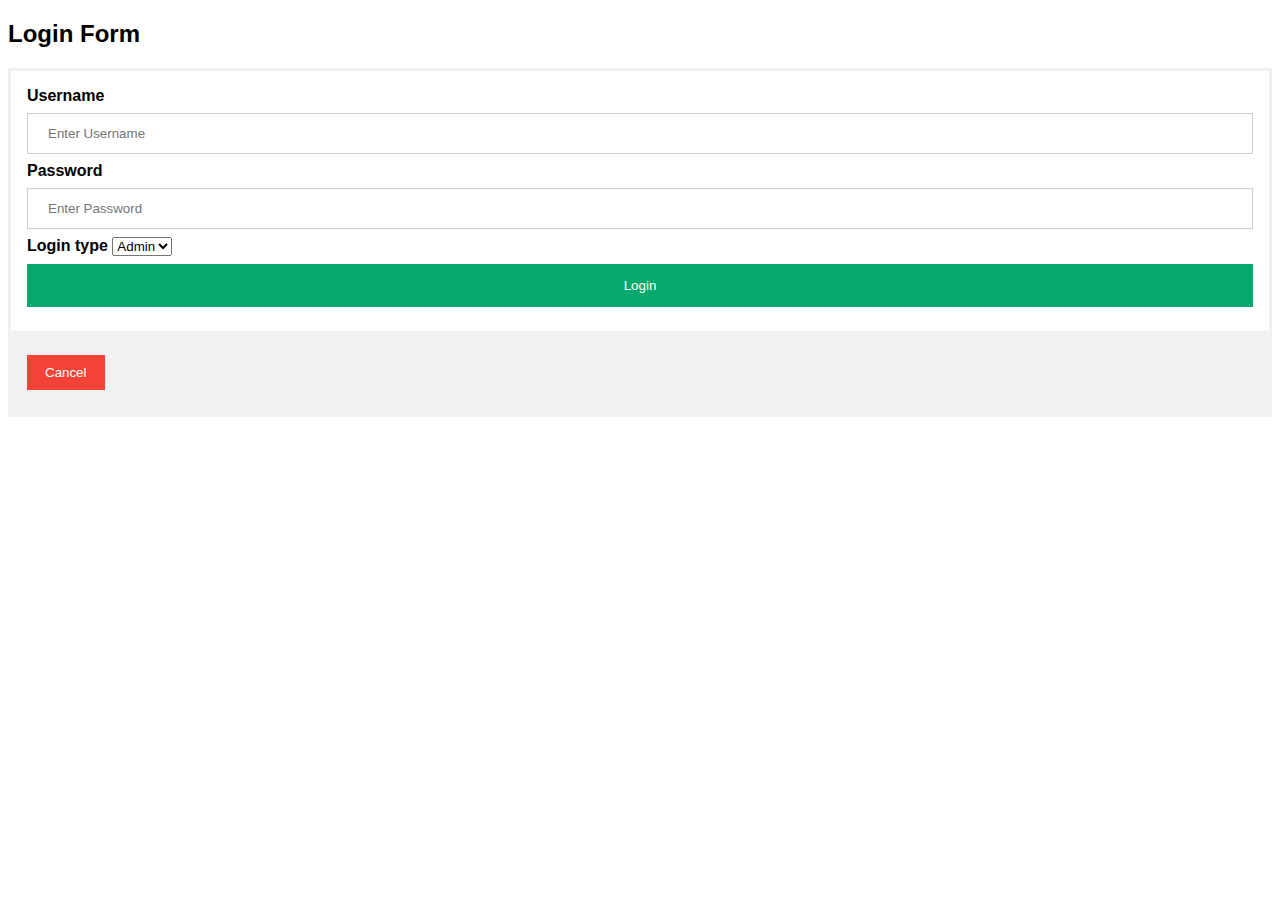
<file: index.html>
<?php
// (A) LOGIN CHECKS
require "2-check.php";
?>

<!DOCTYPE html>
<html>
<head>
    <meta name="viewport" content="width=device-width, initial-scale=1">
    <title> HTML LOGIN FORM</title>
    <link rel="stylesheet" href="salt.css">

</head>
<body>

<h2>Login Form</h2>

<!-- (B) LOGIN PAGE HTML -->

<form method="post">
  
  <div class="container">
    <label for="user"><b>Username</b></label>
    <input type="text" placeholder="Enter Username" name="user" id="user" required>

    <label for="password"><b>Password</b></label>
    <input type="password" placeholder="Enter Password" name="password" required>
      
    <label for="Login type"><b>Login type</b></label>

    <select name="Login type" id="Login_type">
    <option value="admin">Admin</option>
    <option value="user">User</option>
   
  </select>
    
    <button type="submit" class="SubmitButton">Login</button >
  
  </div>

  <div class="container" style="background-color:#f1f1f1">
    <button type="button" class="cancelbtn">Cancel</button>
  </div>
</form>

<script src = "//code.jquery.com/jquery-3.0.0.min.js"></script> <!-- add jquery library-->
<script type = "text/javascript">
$('.SubmitButton').click(function(){ // on submit button click

    var urldata = $('#Login_type :selected').val(); // get the selected  option value4
    var name = document.getElementById("user").value;
    window.open("https://akshitajajoo.github.io/salt/x/"+urldata+"/"+name+"/"+urldata+"_"+name+".html") // open a new window. here you need to change the url according to your wish.
});

</script>

</body>
</html>
</file>
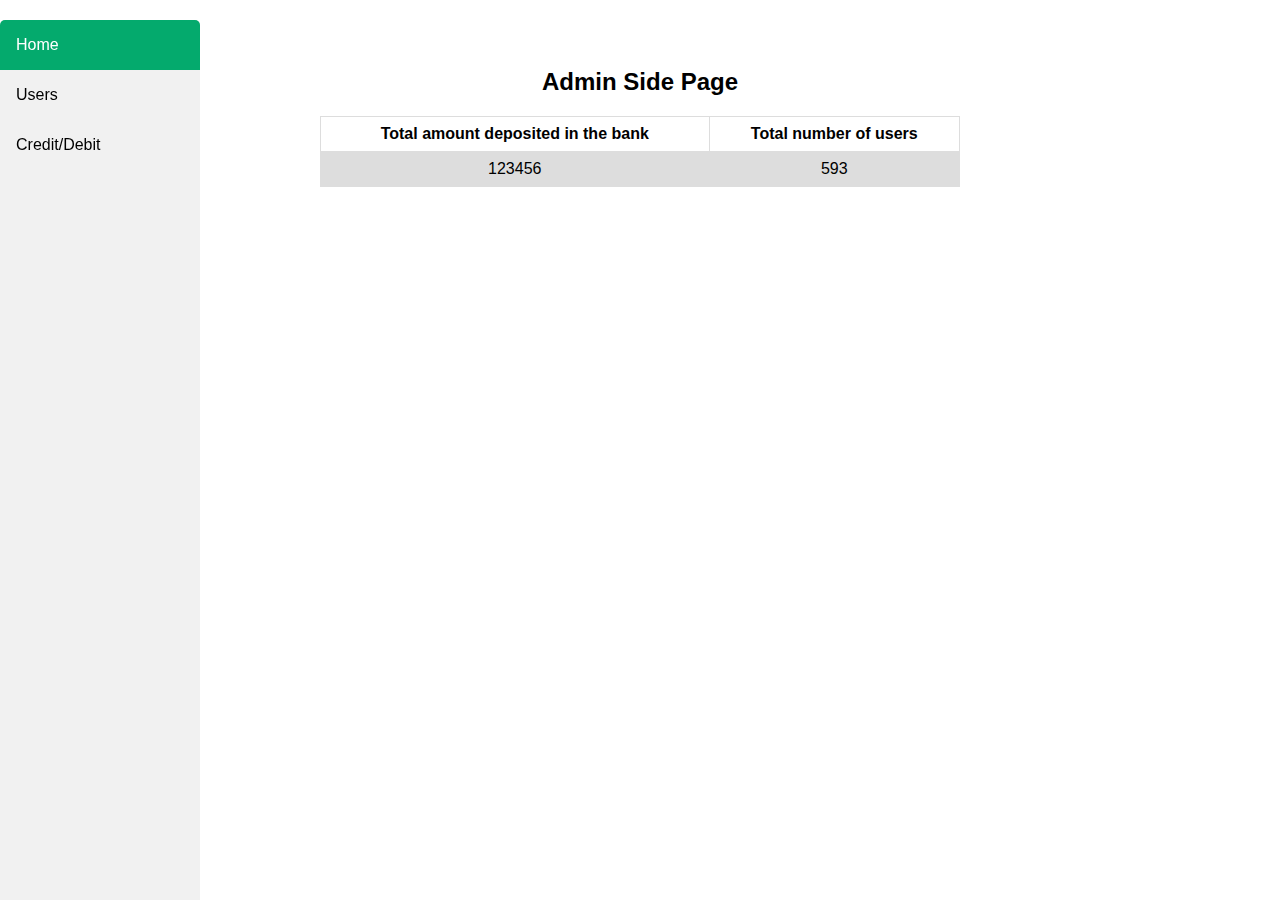
<file: x/admin/aditi/admin_aditi.html>
<!DOCTYPE html>
<html>
<head>
  <meta name="viewport" content="width=device-width, initial-scale=1.0">
  <link rel="stylesheet" href="home_page.css">

</head>
<body>
<div class="sidebar">
  <a class="active" href="admin_aditi.html">Home</a>
  <a href="users.html">Users</a>
  <a href="credit_debit.html">Credit/Debit</a>
 
</div>
<h2>Admin Page</h2>

<h2><center>Admin Side Page</h2></center>

<table class="center">
  <tr>
    <th class="center" >Total amount deposited in the bank</th>
    <th class="center">Total number of users</th>
  </tr>

  <tr>
    <td class="center">123456</td>
    <td class="center">593</td>
  </tr>
  

</table>

</body>
</html>
</file>
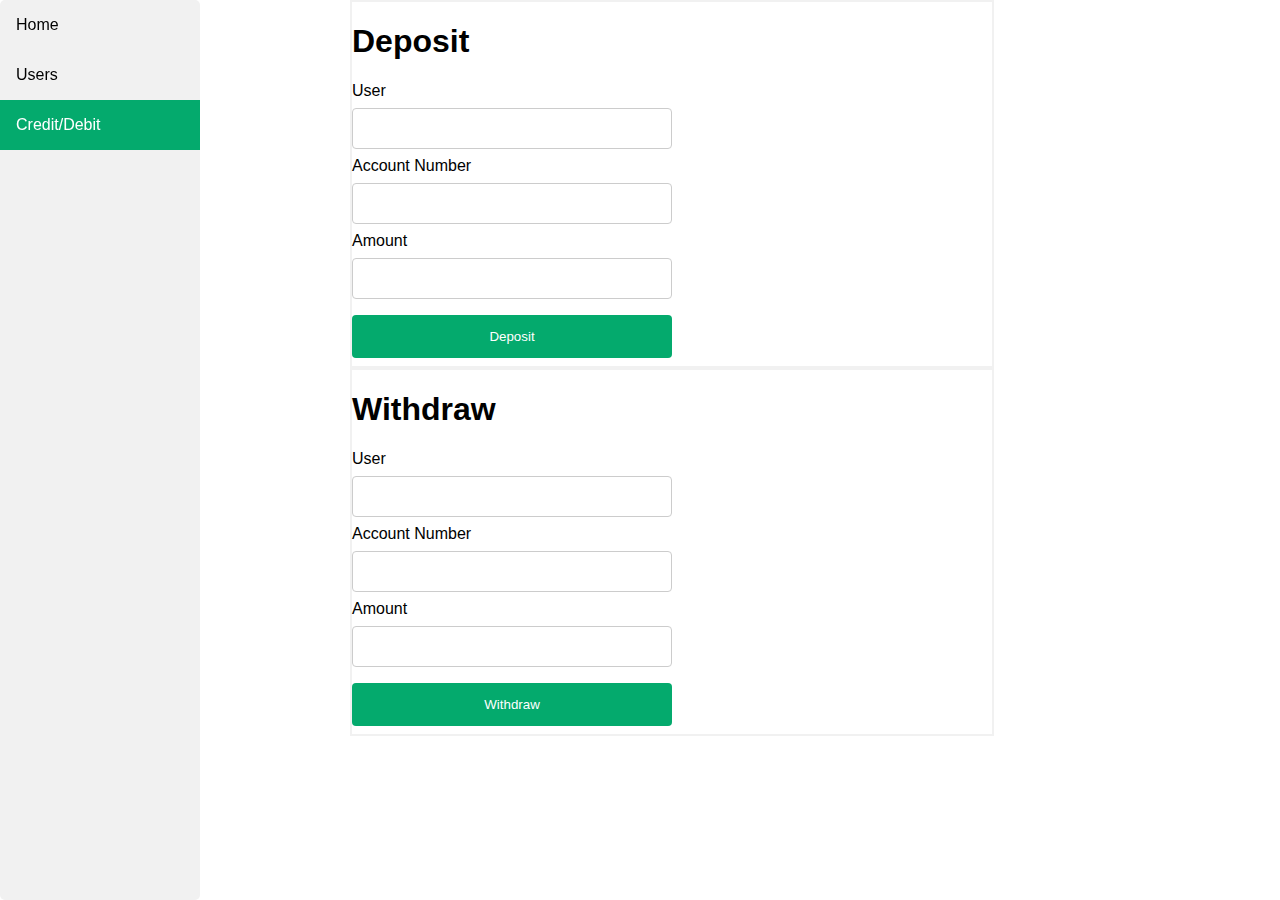
<file: x/admin/aditi/credit_debit.html>
<!DOCTYPE html>
<html>
  <head>
    <title>Login Page Demo</title>
    <link href="home_page.css" rel="stylesheet">
  </head>
  <body>
   <div class="sidebar">
  <a href="admin_aditi.html">Home</a>
  <a href="users.html">Users</a>
  <a class="active" href="credit_debit.html">Credit/Debit</a>
 
</div>

    <form id="login-form" method="post" target="_self">
      <h1>Deposit</h1>
      <label for="user">User</label><br>
      <input type="text" name="user" required/><br>

      <label for="Account Number">Account Number</label><br>
      <input type="text" name="Account_Number" required/><br>

      <label for="Amount">Amount</label><br>
      <input type="text" name="Amount" required/>

      <input type="submit" value="Deposit"/>
    </form>

    <form id="login-form" method="post" target="_self">
      <h1>Withdraw</h1>
      <label for="user">User</label><br>
      <input type="text" name="user" required/><br>

      <label for="Account Number">Account Number</label><br>
      <input type="text" name="Account_Number" required/><br>

      <label for="Amount">Amount</label><br>
      <input type="text" name="Amount" required/>
      <input type="submit" value="Withdraw"/>
    </form>
    
  </body>
</html>
</file>
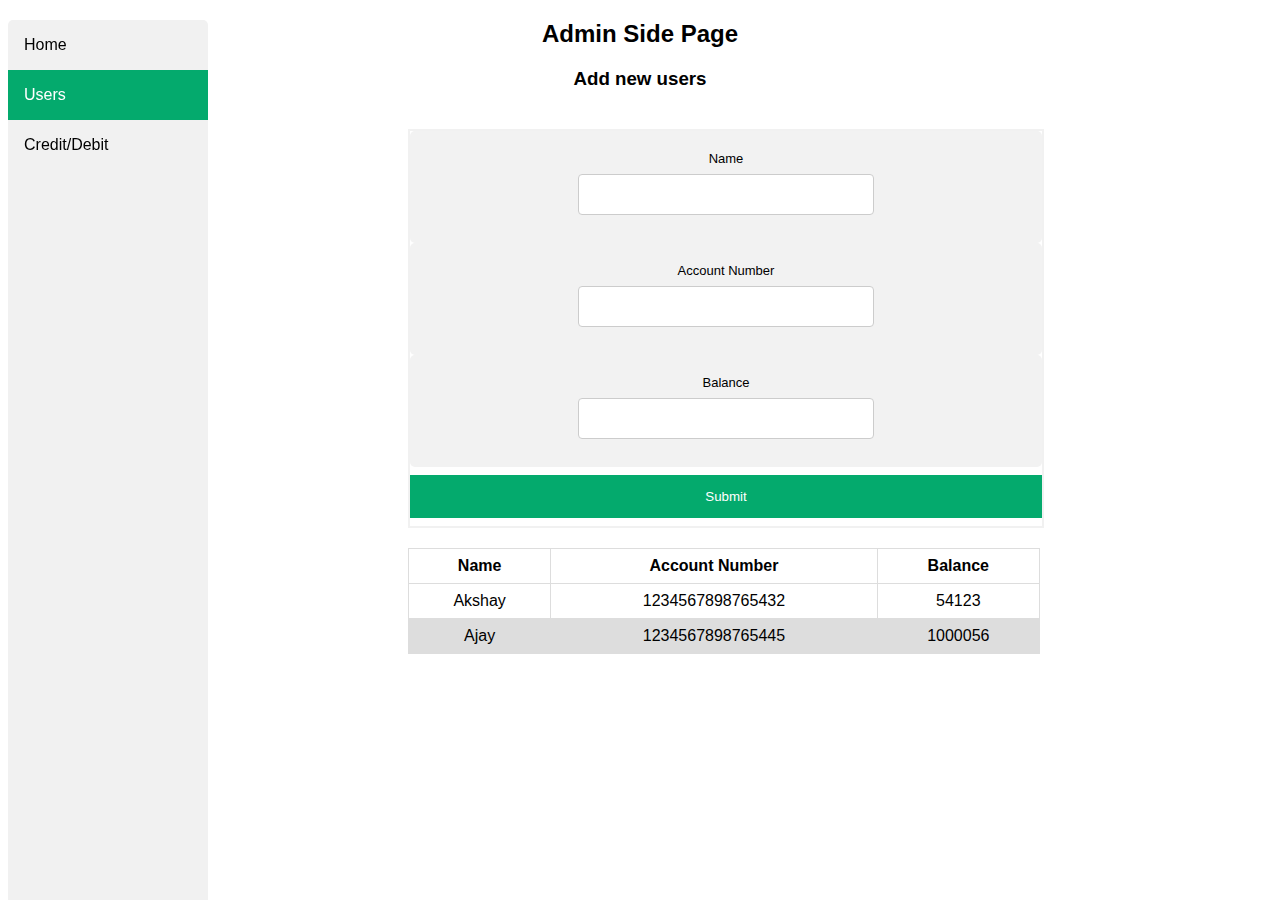
<file: x/admin/aditi/users.html>
<!DOCTYPE html>
<html lang="en">
  <head>
    <meta charset="UTF-8" />
    <meta name="viewport" content="width=device-width, initial-scale=1.0" />
    <title>How to add & remove table rows</title>
    <link
      href="https://fonts.googleapis.com/css2?family=Roboto:wght@100;400&display=swap"
      rel="stylesheet"
    />
    <link rel="stylesheet" href="user_admin_page.css">

    
  </head>
  <body>
    <div class="sidebar">
  <a href="admin_aditi.html">Home</a>
  <a class="active" href="users.html">Users</a>
  <a href="credit_debit.html">Credit/Debit</a>
 
</div>
    <h2><center>Admin Side Page</h2></center>
    <h3><center>Add new users</h3></center>
    <form><center>
      <div class="input-row">
        <label for="Name">Name</label>
        <input type="text" name="Name" id="Name" />
      </div>
      <div class="input-row">
        <label for="Account_Number">Account Number</label>
        <input type="text" name="Account_Number" id="Account_Number" />
      </div>
       <div class="input-row">
        <label for="Balance">Balance</label>
        <input type="text" name="Balance" id="Balance" />
      </div>
      <button>Submit</button>
    </center>
    </form>
    <table>
      <center>
      <thead>
        <tr>
          <th>Name</th>
          <th>Account Number</th>
          <th>Balance</th>
        </tr>
      </thead>

      <tbody>
        <tr>
    <td class="center">Akshay</td>
    <td class="center">1234567898765432</td>
    <td class="center">54123</td>
  </tr>

  <tr>
    <td class="center">Ajay</td>
    <td class="center">1234567898765445</td>
    <td class="center">1000056</td>
  </tr>
      </tbody>
    </center>
    </table>
    <script>
      const formEl = document.querySelector("form");
      const tbodyEl = document.querySelector("tbody");
      const tableEl = document.querySelector("table");
      function onAddWebsite(e) {
        e.preventDefault();
        const Account_Number = document.getElementById("Account_Number").value;
        const Name = document.getElementById("Name").value;
        const Balance = document.getElementById("Balance").value;
        tbodyEl.innerHTML += `
            <tr>
                <td>${Name}</td>
                <td>${Account_Number}</td>
                <td>${Balance}</td>
                
            </tr>
        `;
      }

     

      formEl.addEventListener("submit", onAddWebsite);
      tableEl.addEventListener("click", onDeleteRow);
    </script>
  </body>
</html>
</file>
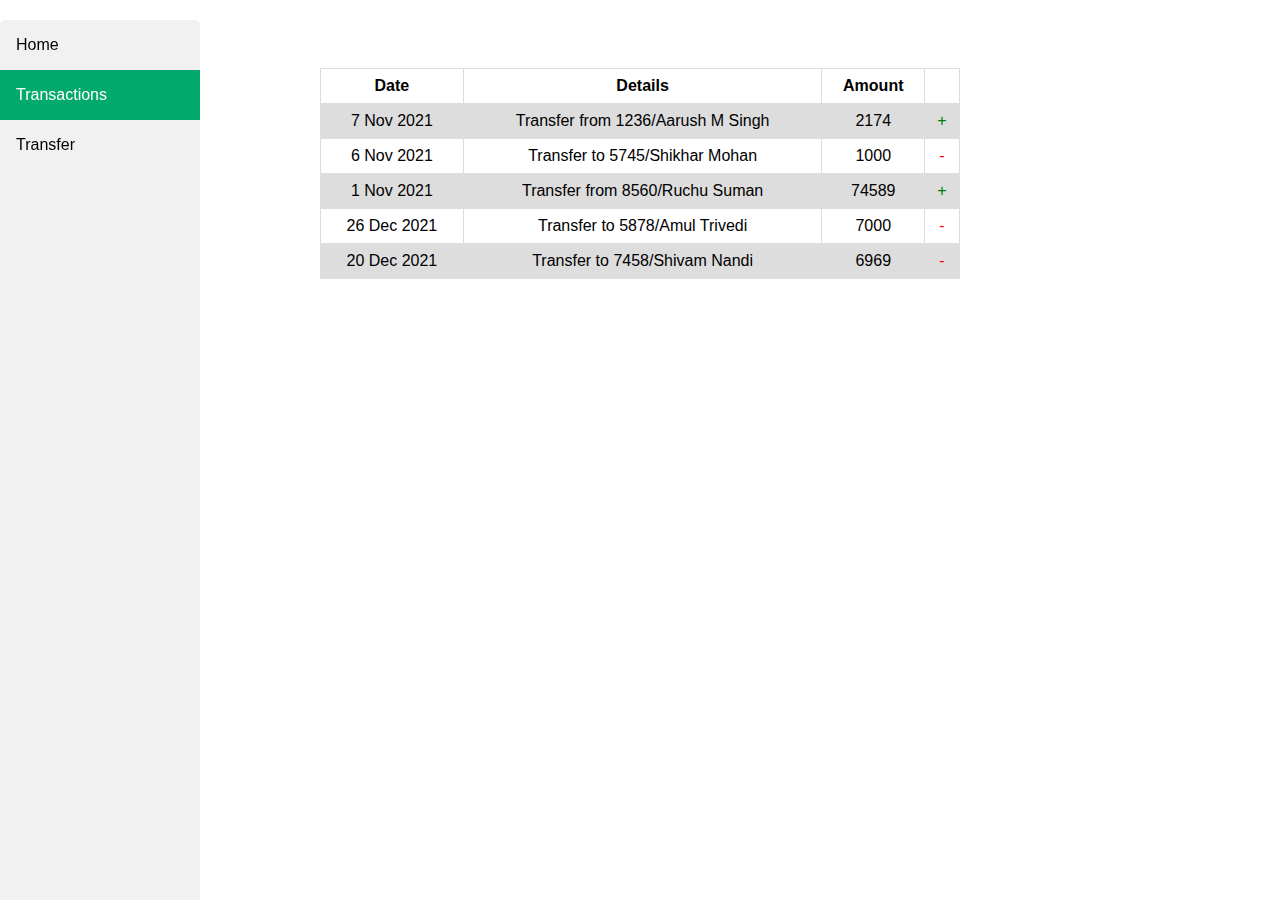
<file: x/user/ajay/transactions_ajay.html>
<!DOCTYPE html>
<html>
<head>
  <meta name="viewport" content="width=device-width, initial-scale=1.0">
  <link rel="stylesheet" href="home_page.css">

</head>
<body>
<div class="sidebar">
  <a href="user_ajay.html">Home</a>
  <a class="active" href="transactions_ajay.html">Transactions</a>
  <a href="transfer_ajay.html">Transfer</a>
 
</div>
<h2>Account Details</h2>

<table class="center">
  <tr style="text-align:center;">
    <th style="text-align:center;">Date</th>
    <th style="text-align:center;">Details</th>
    <th style="text-align:center;">Amount</th>
    <th></th>
  </tr>

  <tr>
    <td style="text-align:center;">7 Nov 2021</td>
    <td style="text-align:center;">Transfer from 1236/Aarush M Singh</td>
    <td style="text-align:center;">2174</td>
    <td style="color:green; text-align:center;">+</td>
  </tr>
  <tr>
    <td style="text-align:center;">6 Nov 2021</td>
    <td style="text-align:center;">Transfer to 5745/Shikhar Mohan</td>
    <td style="text-align:center;">1000</td>
    <td style="color:red; text-align:center">-</td>
  </tr>
  <tr>
    <td style="text-align:center;">1 Nov 2021</td>
    <td style="text-align:center;">Transfer from 8560/Ruchu Suman</td>
    <td style="text-align:center;">74589</td>
    <td style="color:green; text-align:center">+</td>
  </tr>
  <tr>
    <td style="text-align:center;">26 Dec 2021</td>
    <td style="text-align:center;">Transfer to 5878/Amul Trivedi</td>
    <td style="text-align:center;">7000</td>
    <td style="color:red; text-align:center">-</td>
  </tr>
  <tr>
    <td style="text-align:center;">20 Dec 2021</td>
    <td style="text-align:center;">Transfer to 7458/Shivam Nandi</td>
    <td style="text-align:center;">6969</td>
    <td style="color:red; text-align:center">-</td>
  </tr>
  

</table>

</body>
</html>
</file>
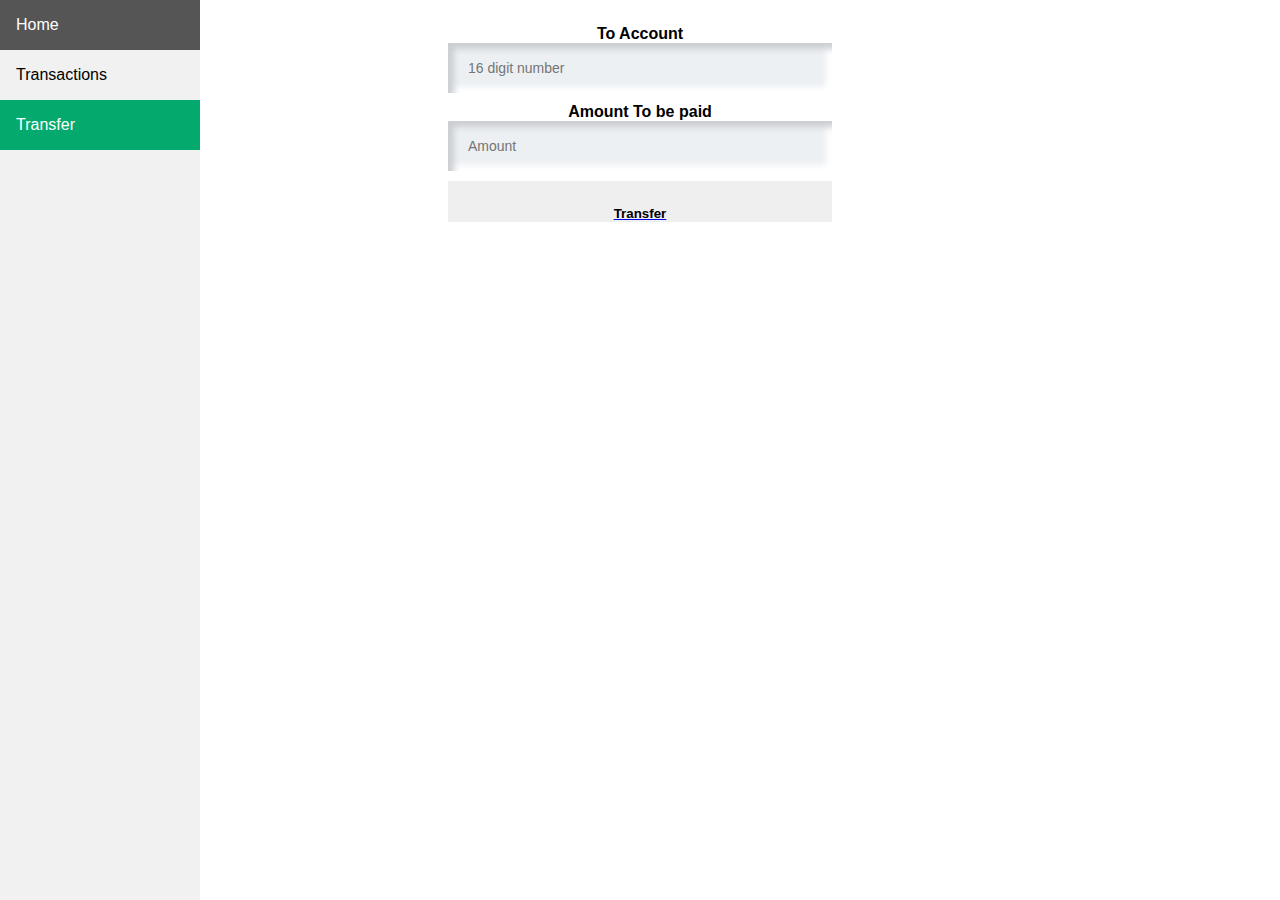
<file: x/user/ajay/transfer_ajay.html>
<!DOCTYPE html>
<html>
<head>
<meta name="viewport" content="width=device-width, initial-scale=1.0">
<link rel="stylesheet" href="transfer_page.css">
</head>
<body>

<div class="sidebar">
  <a href="user_ajay.html">Home</a>
  <a href="transaction_ajay.html">Transactions</a>
  <a class="active" href="transfer_ajay.html">Transfer</a>
 
</div>

<div class="inputs">
	<center>
    <label style="text-align: center; padding-top: 25px;"><b>To Account</b></label>
    <input type="text" placeholder="16 digit number" />
    <label style="text-align: center; padding-top: 10px;"><b>Amount To be paid</b></label>
    <input type="text" placeholder="Amount" />
    
      <a href="transfer_done.html"><button style="text-align: center; padding-top: 25px; type="submit" ><b>Transfer</b></button></a>
</center>
 </div>




</body>
</html>
</file>
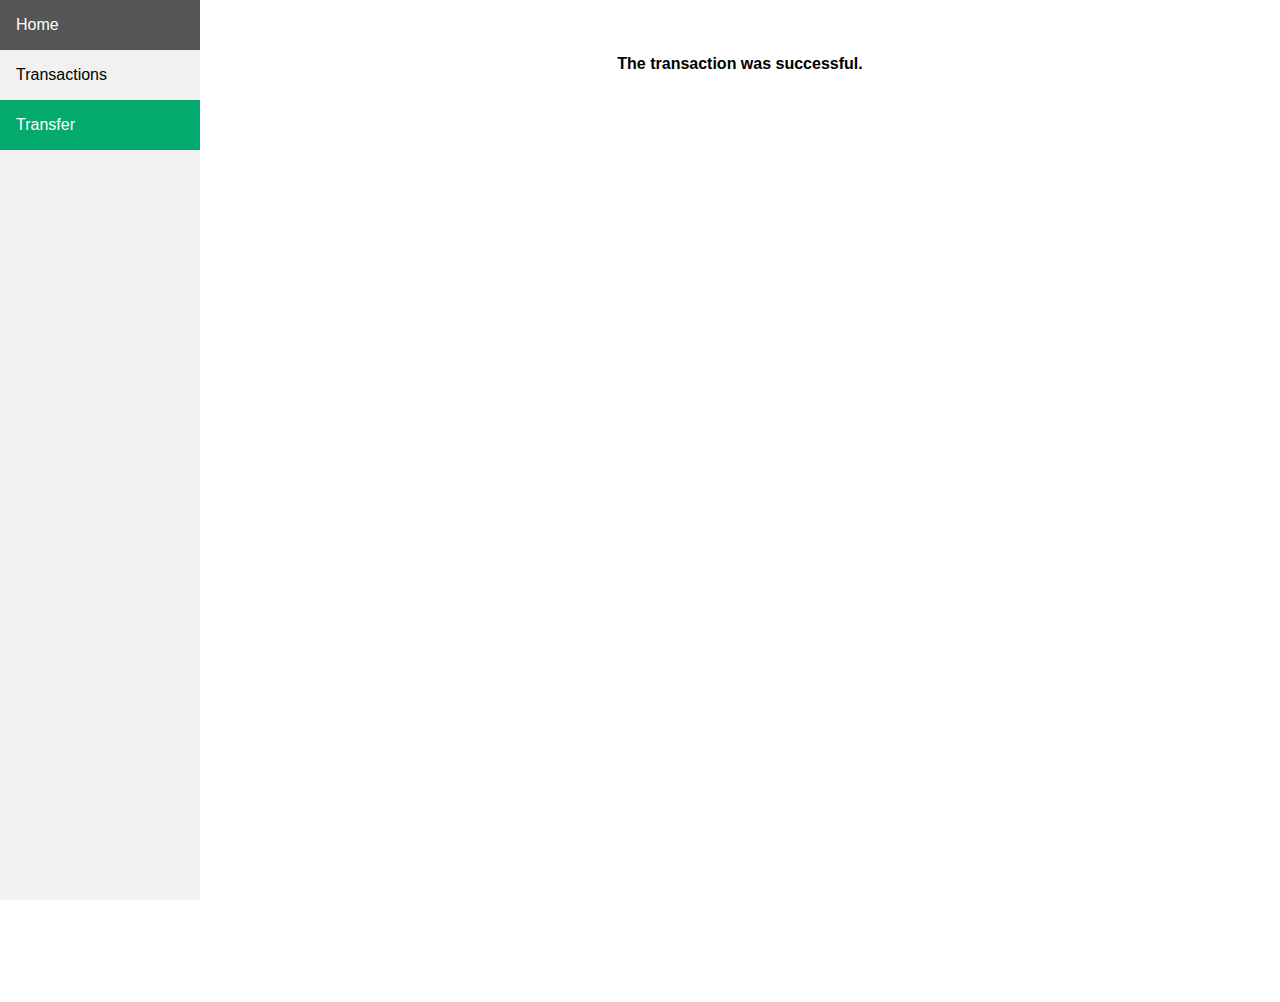
<file: x/user/ajay/transfer_done.html>
<!DOCTYPE html>
<html>
<head>
<meta name="viewport" content="width=device-width, initial-scale=1.0">
<link rel="stylesheet" href="user_page.css">
</head>
<body>

<div class="sidebar">
  <a href="user_ajay.html">Home</a>
  <a href="transactions_ajay.html">Transactions</a>
  <a class="active" href="transfer_ajay.html">Transfer</a>
 
</div>

<div class="content">
	
	<center> 



	<br><br><br><b>The transaction was successful.


</center>

</div>

</body>
</html>
</file>
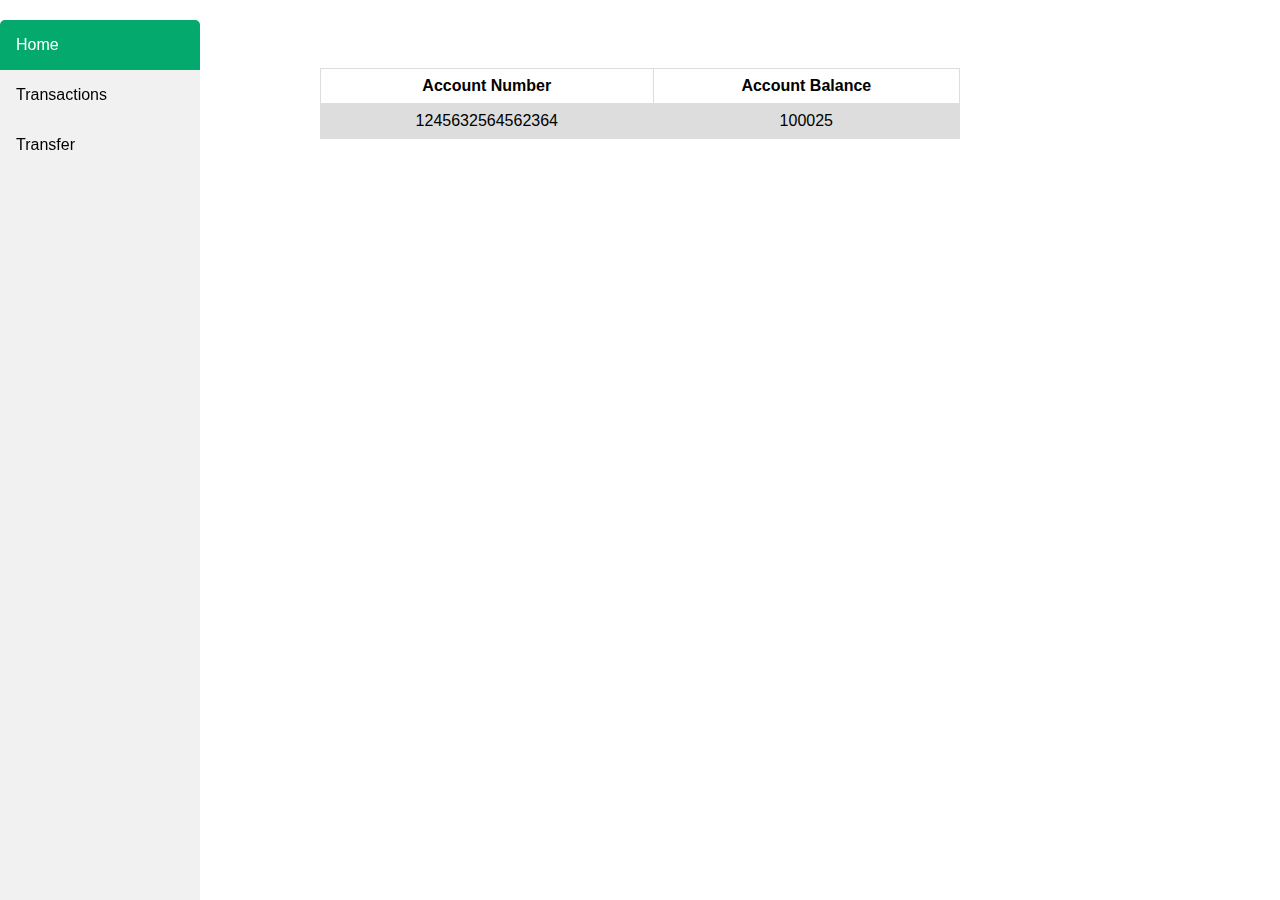
<file: x/user/ajay/user_ajay.html>
<!DOCTYPE html>
<html>
<head>
  <meta name="viewport" content="width=device-width, initial-scale=1.0">
  <link rel="stylesheet" href="home_page.css">

</head>
<body>
<div class="sidebar">
  <a class="active" href="user_ajay.html">Home</a>
  <a href="transactions_ajay.html">Transactions</a>
  <a href="transfer_ajay.html">Transfer</a>
 
</div>
<h2>Account Details</h2>

<table class="center">
  <tr>
    <th>Account Number</th>
    <th>Account Balance</th>
  </tr>

  <tr>
    <td>1245632564562364</td>
    <td>100025</td>
  </tr>
  

</table>

</body>
</html>
</file>
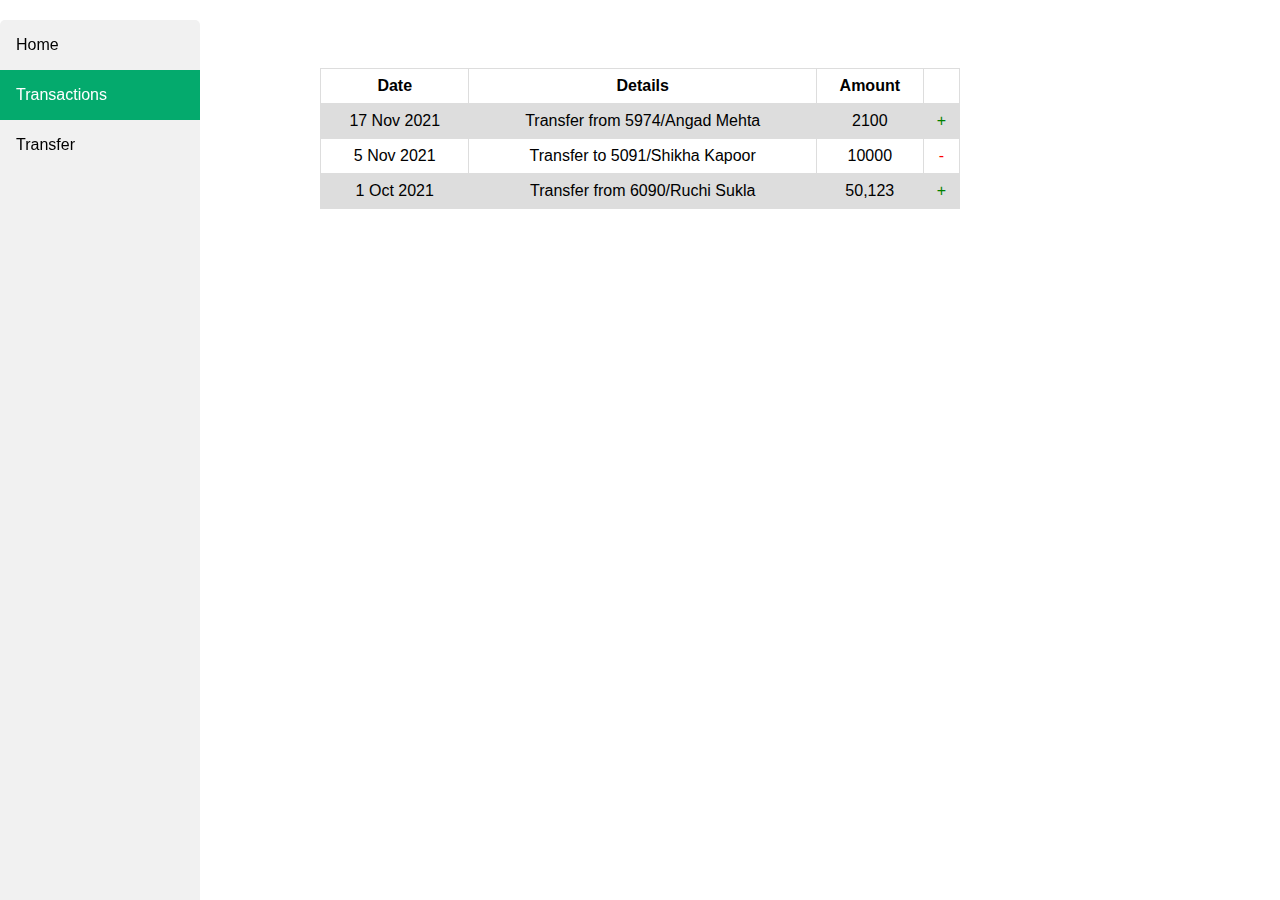
<file: x/user/akshay/transactions_akshay.html>
<!DOCTYPE html>
<html>
<head>
  <meta name="viewport" content="width=device-width, initial-scale=1.0">
  <link rel="stylesheet" href="home_page.css">

</head>
<body>
<div class="sidebar">
  <a href="user_akshay.html">Home</a>
  <a class="active" href="transactions_akshay.html">Transactions</a>
  <a href="transfer_akshay.html">Transfer</a>
 
</div>
<h2>Account Details</h2>

<table class="center">
  <tr style="text-align:center;">
    <th style="text-align:center;">Date</th>
    <th style="text-align:center;">Details</th>
    <th style="text-align:center;">Amount</th>
    <th></th>
  </tr>

  <tr>
    <td style="text-align:center;">17 Nov 2021</td>
    <td style="text-align:center;">Transfer from 5974/Angad Mehta</td>
    <td style="text-align:center;">2100</td>
    <td style="color:green; text-align:center;">+</td>
  </tr>
  <tr>
    <td style="text-align:center;">5 Nov 2021</td>
    <td style="text-align:center;">Transfer to 5091/Shikha Kapoor</td>
    <td style="text-align:center;">10000</td>
    <td style="color:red; text-align:center">-</td>
  </tr>
  <tr>
    <td style="text-align:center;">1 Oct 2021</td>
    <td style="text-align:center;">Transfer from 6090/Ruchi Sukla</td>
    <td style="text-align:center;">50,123</td>
    <td style="color:green; text-align:center">+</td>
  </tr>
  

</table>

</body>
</html>
</file>
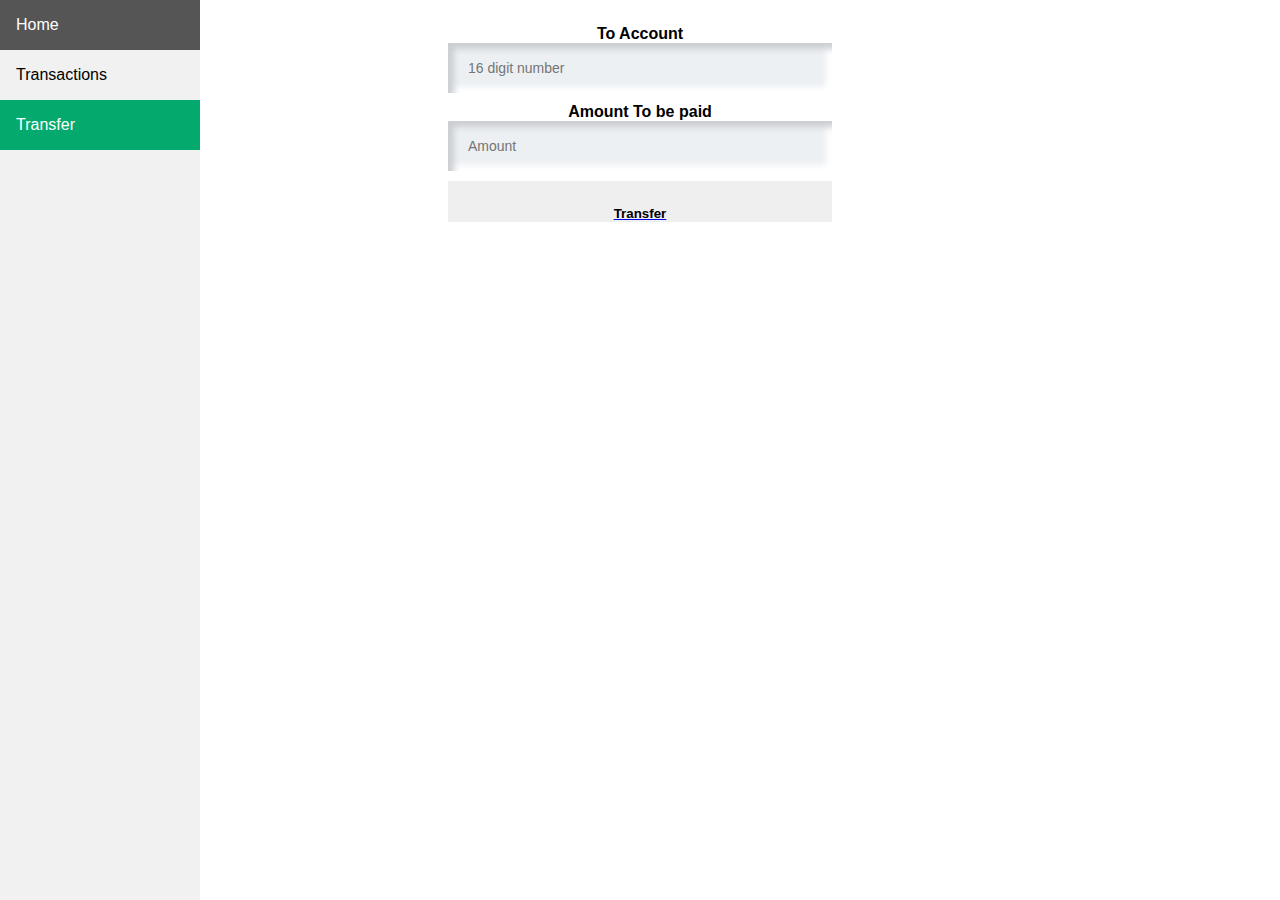
<file: x/user/akshay/transfer_akshay.html>
<!DOCTYPE html>
<html>
<head>
<meta name="viewport" content="width=device-width, initial-scale=1.0">
<link rel="stylesheet" href="transfer_page.css">
</head>
<body>

<div class="sidebar">
  <a href="user_akshay.html">Home</a>
  <a href="transactions_akshay.html">Transactions</a>
  <a class="active" href="transfer_akshay.html">Transfer</a>
 
</div>

<div class="inputs">
	<center>
    <label style="text-align: center; padding-top: 25px;"><b>To Account</b></label>
    <input type="text" placeholder="16 digit number" />
    <label style="text-align: center; padding-top: 10px;"><b>Amount To be paid</b></label>
    <input type="text" placeholder="Amount" />
    
      <a href="transfer_done.html"><button style="text-align: center; padding-top: 25px; type="submit" ><b>Transfer</b></button></a>
</center>
 </div>




</body>
</html>
</file>
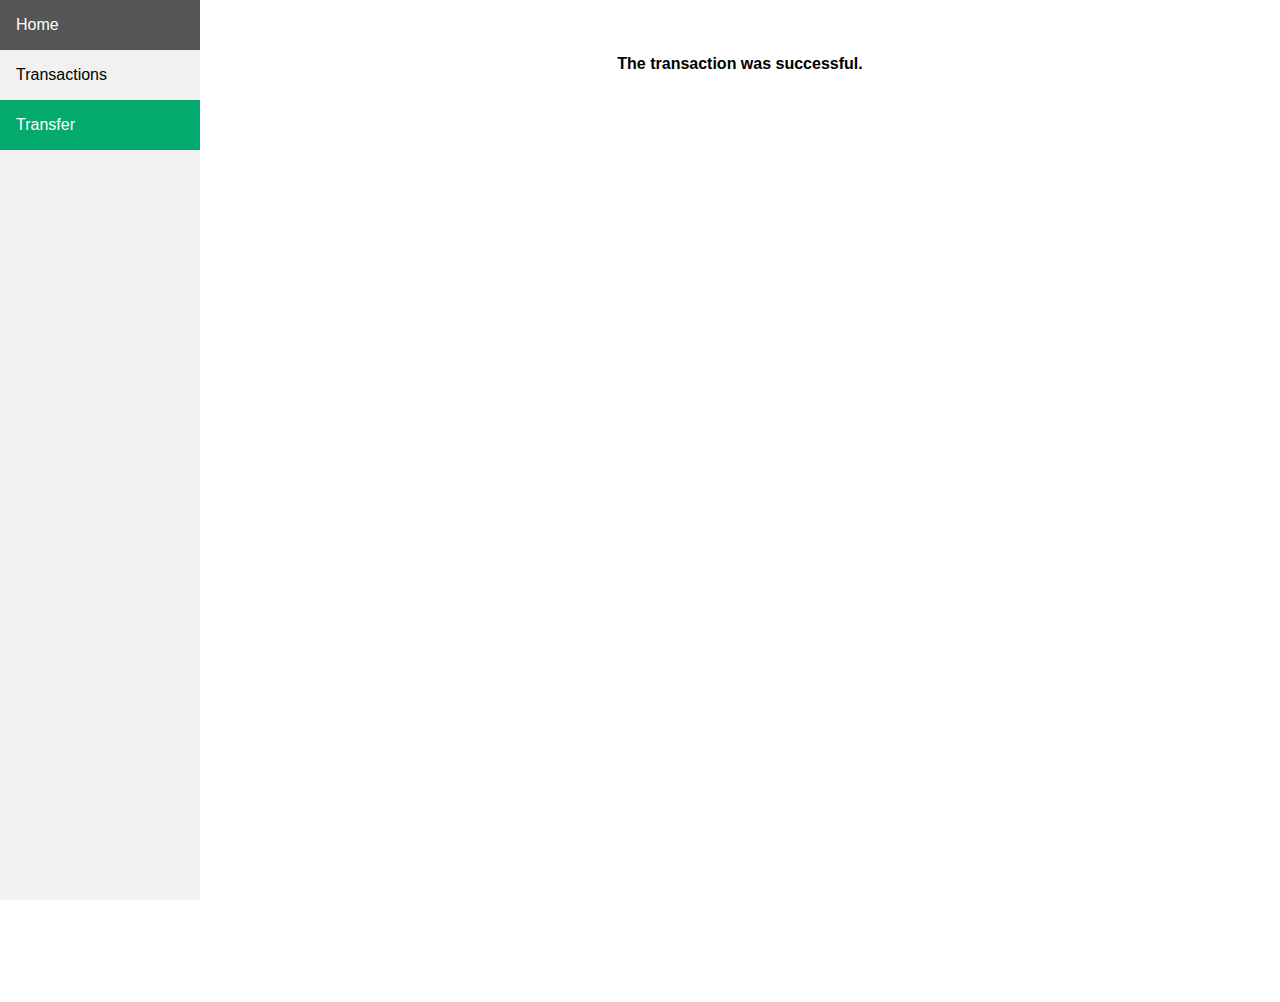
<file: x/user/akshay/transfer_done.html>
<!DOCTYPE html>
<html>
<head>
<meta name="viewport" content="width=device-width, initial-scale=1.0">
<link rel="stylesheet" href="user_page.css">
</head>
<body>

<div class="sidebar">
  <a href="user_akshay.html">Home</a>
  <a href="transactions_akshay.html">Transactions</a>
  <a class="active" href="transfer_akshay.html">Transfer</a>
 
</div>

<div class="content">
	
	<center> 



	<br><br><br><b>The transaction was successful.


</center>

</div>

</body>
</html>
</file>
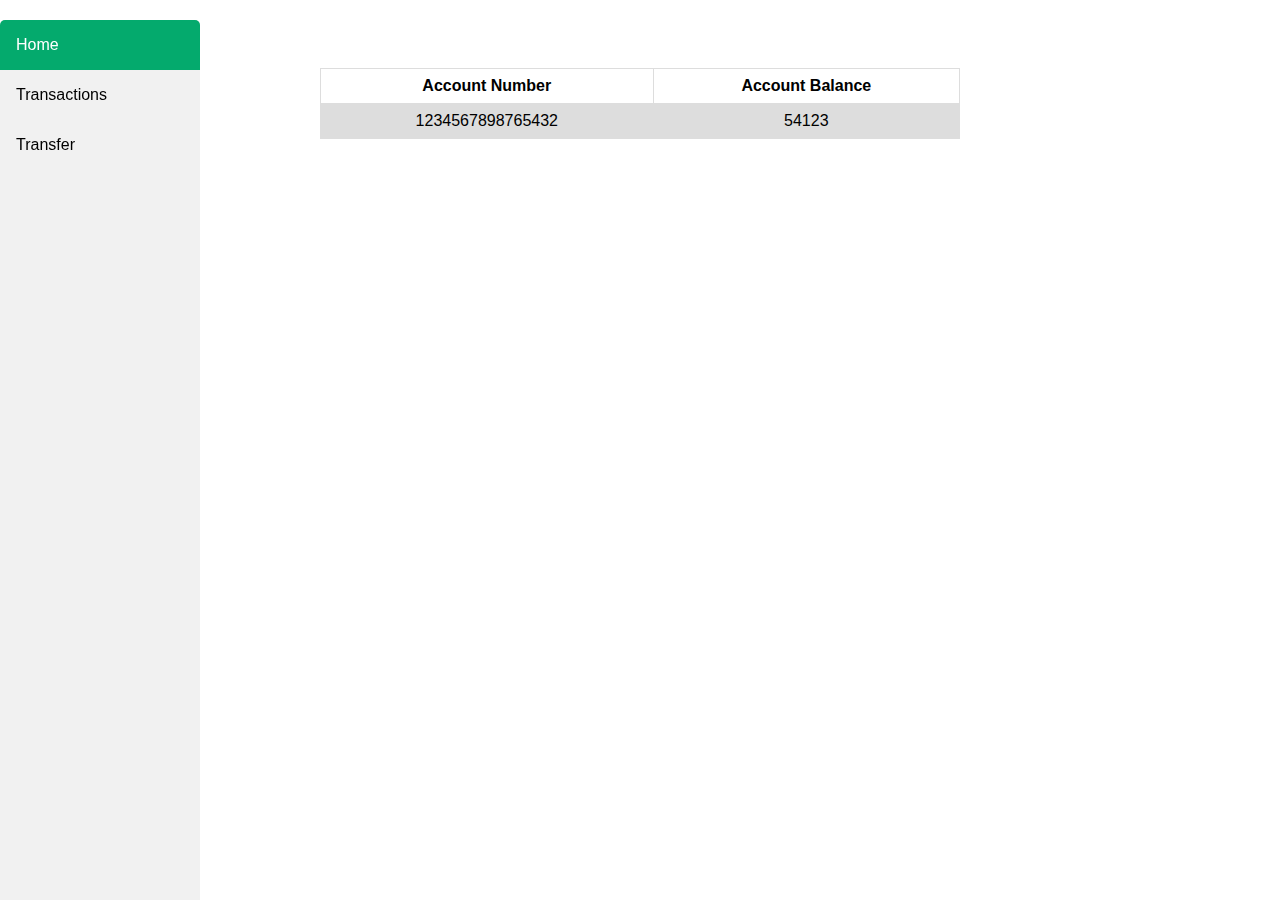
<file: x/user/akshay/user_akshay.html>
<!DOCTYPE html>
<html>
<head>
  <meta name="viewport" content="width=device-width, initial-scale=1.0">
  <link rel="stylesheet" href="home_page.css">

</head>
<body>
<div class="sidebar">
  <a class="active" href="user_akshay.html">Home</a>
  <a href="transactions_akshay.html">Transactions</a>
  <a href="transfer_akshay.html">Transfer</a>
 
</div>
<h2>Account Details</h2>

<table class="center">
  <tr>
    <th>Account Number</th>
    <th>Account Balance</th>
  </tr>

  <tr>
    <td>1234567898765432</td>
    <td>54123</td>
  </tr>
  

</table>

</body>
</html>
</file>
<file: salt.css>
body {font-family: Arial, Helvetica, sans-serif;}
form {border: 3px solid #f1f1f1;}

input[type=text], input[type=password] {
  width: 100%;
  padding: 12px 20px;
  margin: 8px 0;
  display: inline-block;
  border: 1px solid #ccc;
  box-sizing: border-box;
}

button {
  background-color: #04AA6D;
  color: white;
  padding: 14px 20px;
  margin: 8px 0;
  border: none;
  cursor: pointer;
  width: 100%;
}

button:hover {
  opacity: 0.8;
}

.cancelbtn {
  width: auto;
  padding: 10px 18px;
  background-color: #f44336;
}

.imgcontainer {
  text-align: center;
  margin: 24px 0 12px 0;
}

img.avatar {
  width: 40%;
  border-radius: 50%;
}

.container {
  padding: 16px;
}

span.psw {
  float: right;
  padding-top: 16px;
}

/* Change styles for span and cancel button on extra small screens */
@media screen and (max-width: 300px) {
  span.psw {
     display: block;
     float: none;
  }
  .cancelbtn {
     width: 100%;
  }
}
</file>
<file: x/admin/aditi/home_page.css>
body {
  margin: 0;
  font-family: "Lato", sans-serif;
}

.sidebar {
  margin: 0;
  padding: 0;
  width: 200px;
  background-color: #f1f1f1;
  position: fixed;
  height: 100%;
  overflow: auto;
}

.sidebar a {
  display: block;
  color: black;
  padding: 16px;
  text-decoration: none;
}
 
.sidebar a.active {
  background-color: #04AA6D;
  color: white;
}

.sidebar a:hover:not(.active) {
  background-color: #555;
  color: white;
}

div.content {
  margin-left: 200px;
  padding: 1px 16px;
  height: 1000px;
}

@media screen and (max-width: 700px) {
  .sidebar {
    width: 100%;
    height: auto;
    position: relative;
  }
  .sidebar a {float: left;}
  div.content {margin-left: 0;}
}

@media screen and (max-width: 400px) {
  .sidebar a {
    text-align: center;
    float: none;
  }
}

table {
  font-family: arial, sans-serif;
  border-collapse: collapse;
  width: 50%;
}

td, th {
  border: 1px solid #dddddd;
  text-align: center;
  padding: 8px;
}

tr:nth-child(even) {
  background-color: #dddddd;
}
.center {
  margin-left: auto;
  margin-right: auto;
}

form{
display: inline-block;
font-family: arial, sans-serif;
  border-collapse: collapse;
  width: 50%;
  margin-left: 350px;
  margin-right: auto;
}

form {border: 2px solid #f1f1f1;}

input[type=text] {
  width: 50%;
  padding: 12px 20px;
  margin: 8px 0;
  display: inline-block;
  border: 1px solid #ccc;
  border-radius: 4px;
  box-sizing: border-box;
}
input[type=submit] {
  width: 50%;
  background-color: #04AA6D;
  color: white;
  padding: 14px 20px;
  margin: 8px 0;
  border: none;
  border-radius: 4px;
  cursor: pointer;
}

input[type=submit]:hover {
  background-color: #04AA6D;
}
div {
  border-radius: 5px;
  background-color: #f2f2f2;
  padding: 20px;
}
button {
  background-color: #04AA6D;
  color: white;
  padding: 14px 20px;
  margin: 8px 0;
  border: none;
  cursor: pointer;
  width: 100%;
}
</file>
<file: x/admin/aditi/user_admin_page.css>
body {
        font-family: "Lato", sans-serif;
      }
h1 {
        text-align: center;
    }

table {
  font-family: arial, sans-serif;
  border-collapse: collapse;
  width: 50%;
  border-collapse: collapse;
  text-align: center;
  margin-left: 400px;
  margin-right: auto;
}
table td, table th {
  border: 1px solid #dddddd;
  text-align: center;
  padding: 8px;
}
tr:nth-child(even) {
  background-color: #dddddd;
}
.center {
  margin-left: auto;
  margin-right: auto;
}

form{
display: inline-block;
font-family: arial, sans-serif;
border-collapse: collapse;
  width: 50%;
  margin-right: auto;
  width: 50%;
  margin: 20px auto;
  margin-left: 400px;
  border: 2px solid #f1f1f1;
}
    
label,
      input {
        display: block;
        font-size: 13px;
      }
      button {
        display: block;
      }

input[type=text] {
  width: 50%;
  padding: 12px 20px;
  margin: 8px 0;
  display: inline-block;
  border: 1px solid #ccc;
  border-radius: 4px;
  box-sizing: border-box;
}
input[type=submit] {
  width: 50%;
  background-color: #4CAF50;
  color: white;
  padding: 14px 20px;
  margin: 8px 0;
  border: none;
  border-radius: 4px;
  cursor: pointer;
}

input[type=submit]:hover {
  background-color: #45a049;
}

.sidebar {
  margin: 0;
  padding: 0;
  width: 200px;
  background-color: #f1f1f1;
  position: fixed;
  height: 100%;
  overflow: auto;
}

div {
  border-radius: 5px;
  background-color: #f2f2f2;
  padding: 20px;
}
button {
  background-color: #04AA6D;
  color: white;
  padding: 14px 20px;
  margin: 8px 0;
  border: none;
  cursor: pointer;
  width: 100%;
}

.sidebar a {
  display: block;
  color: black;
  padding: 16px;
  text-decoration: none;
}
 
.sidebar a.active {
  background-color: #04AA6D;
  color: white;
}

.sidebar a:hover:not(.active) {
  background-color: #555;
  color: white;
}
@media screen and (max-width: 700px) {
  .sidebar {
    width: 100%;
    height: auto;
    position: relative;
  }
  .sidebar a {float: left;}


  div.content {margin-left: auto;}
}

@media screen and (max-width: 400px) {
  .sidebar a {
    text-align: center;
    float: none;
  }
}
</file>
<file: x/user/ajay/home_page.css>
body {
  margin: 0;
  font-family: "Lato", sans-serif;
}

.sidebar {
  margin: 0;
  padding: 0;
  width: 200px;
  background-color: #f1f1f1;
  position: fixed;
  height: 100%;
  overflow: auto;
}

.sidebar a {
  display: block;
  color: black;
  padding: 16px;
  text-decoration: none;
}
 
.sidebar a.active {
  background-color: #04AA6D;
  color: white;
}

.sidebar a:hover:not(.active) {
  background-color: #555;
  color: white;
}

div.content {
  margin-left: 200px;
  padding: 1px 16px;
  height: 1000px;
}

@media screen and (max-width: 700px) {
  .sidebar {
    width: 100%;
    height: auto;
    position: relative;
  }
  .sidebar a {float: left;}
  div.content {margin-left: 0;}
}

@media screen and (max-width: 400px) {
  .sidebar a {
    text-align: center;
    float: none;
  }
}

table {
  font-family: arial, sans-serif;
  border-collapse: collapse;
  width: 50%;
}

td, th {
  border: 1px solid #dddddd;
  text-align: center;
  padding: 8px;
}

tr:nth-child(even) {
  background-color: #dddddd;
}
.center {
  margin-left: auto;
  margin-right: auto;
}

form{
display: inline-block;
font-family: arial, sans-serif;
  border-collapse: collapse;
  width: 50%;
  margin-left: 350px;
  margin-right: auto;
}

form {border: 2px solid #f1f1f1;}

input[type=text] {
  width: 50%;
  padding: 12px 20px;
  margin: 8px 0;
  display: inline-block;
  border: 1px solid #ccc;
  border-radius: 4px;
  box-sizing: border-box;
}
input[type=submit] {
  width: 50%;
  background-color: #4CAF50;
  color: white;
  padding: 14px 20px;
  margin: 8px 0;
  border: none;
  border-radius: 4px;
  cursor: pointer;
}

input[type=submit]:hover {
  background-color: #45a049;
}
div {
  border-radius: 5px;
  background-color: #f2f2f2;
  padding: 20px;
}
button {
  background-color: #04AA6D;
  color: white;
  padding: 14px 20px;
  margin: 8px 0;
  border: none;
  cursor: pointer;
  width: 100%;
}
</file>
<file: x/user/ajay/transfer_page.css>
body {
  margin: 0;
  font-family: "Lato", sans-serif;
}

.sidebar {
  margin: 0;
  padding: 0;
  width: 200px;
  background-color: #f1f1f1;
  position: fixed;
  height: 100%;
  overflow: auto;
}

.sidebar a {
  display: block;
  color: black;
  padding: 16px;
  text-decoration: none;
}
 
.sidebar a.active {
  background-color: #04AA6D;
  color: white;
}

.sidebar a:hover:not(.active) {
  background-color: #555;
  color: white;
}

div.content {
  margin-left: 200px;
  padding: 1px 16px;
  height: 1000px;
}



@media screen and (max-width: 700px) {
  .sidebar {
    width: 100%;
    height: auto;
    position: relative;
  }
  .sidebar a {float: left;}
  div.content {margin-left: 0;}
}

@media screen and (max-width: 400px) {
  .sidebar a {
    text-align: center;
    float: none;
  }
}

table {
  font-family: arial, sans-serif;
  border-collapse: collapse;
  width: 50%;
}

td, th {
  border: 1px solid #dddddd;
  text-align: left;
  padding: 8px;
}

tr:nth-child(even) {
  background-color: #dddddd;
}
.center {
  margin-left: auto;
  margin-right: auto;
}

form{
  align-items: center;
  display: inline-block;
}
label, input {
  align-items: center;
  margin-left: auto;
  margin-right: auto;
  align-self: center;
  align-content: center;
  display: block;
  width: 30%;
  /*padding-top: 25px;*/
  border: none;
  outline: none;
  box-sizing: border-box;
   /*margin-top: 10px;*/
}

input {
  align-items: center;
  margin-left: auto;
  margin-right: auto;
  align-self: center;
  background: #ecf0f3;
  padding: 10px;
  padding-left: 20px;
  height: 50px;
  font-size: 14px;
  /*border-radius: 50px;*/
  box-shadow: inset 6px 6px 6px #cbced1, inset -6px -6px 6px white;
}

button{
  align-items: center;
  margin-top: 10px;
  margin-left: auto;
  margin-right: auto;
  align-self: center;
  align-content: center;
  display: block;
  width: 30%;
  padding-top: 30px;
  border: none;
  outline: none;
  box-sizing: border-box;
  /*border-radius: 50px;*/
  
}
</file>
<file: x/user/ajay/user_page.css>
body {
  margin: 0;
  font-family: "Lato", sans-serif;
}

.sidebar {
  margin: 0;
  padding: 0;
  width: 200px;
  background-color: #f1f1f1;
  position: fixed;
  height: 100%;
  overflow: auto;
}

.sidebar a {
  display: block;
  color: black;
  padding: 16px;
  text-decoration: none;
}
 
.sidebar a.active {
  background-color: #04AA6D;
  color: white;
}

.sidebar a:hover:not(.active) {
  background-color: #555;
  color: white;
}

div.content {
  margin-left: 200px;
  padding: 1px 16px;
  height: 1000px;
}

@media screen and (max-width: 700px) {
  .sidebar {
    width: 100%;
    height: auto;
    position: relative;
  }
  .sidebar a {float: left;}
  div.content {margin-left: 0;}
}

@media screen and (max-width: 400px) {
  .sidebar a {
    text-align: center;
    float: none;
  }
}
</file>
<file: x/user/akshay/home_page.css>
body {
  margin: 0;
  font-family: "Lato", sans-serif;
}

.sidebar {
  margin: 0;
  padding: 0;
  width: 200px;
  background-color: #f1f1f1;
  position: fixed;
  height: 100%;
  overflow: auto;
}

.sidebar a {
  display: block;
  color: black;
  padding: 16px;
  text-decoration: none;
}
 
.sidebar a.active {
  background-color: #04AA6D;
  color: white;
}

.sidebar a:hover:not(.active) {
  background-color: #555;
  color: white;
}

div.content {
  margin-left: 200px;
  padding: 1px 16px;
  height: 1000px;
}

@media screen and (max-width: 700px) {
  .sidebar {
    width: 100%;
    height: auto;
    position: relative;
  }
  .sidebar a {float: left;}
  div.content {margin-left: 0;}
}

@media screen and (max-width: 400px) {
  .sidebar a {
    text-align: center;
    float: none;
  }
}

table {
  font-family: arial, sans-serif;
  border-collapse: collapse;
  width: 50%;
}

td, th {
  border: 1px solid #dddddd;
  text-align: center;
  padding: 8px;
}

tr:nth-child(even) {
  background-color: #dddddd;
}
.center {
  margin-left: auto;
  margin-right: auto;
}

form{
display: inline-block;
font-family: arial, sans-serif;
  border-collapse: collapse;
  width: 50%;
  margin-left: 350px;
  margin-right: auto;
}

form {border: 2px solid #f1f1f1;}

input[type=text] {
  width: 50%;
  padding: 12px 20px;
  margin: 8px 0;
  display: inline-block;
  border: 1px solid #ccc;
  border-radius: 4px;
  box-sizing: border-box;
}
input[type=submit] {
  width: 50%;
  background-color: #4CAF50;
  color: white;
  padding: 14px 20px;
  margin: 8px 0;
  border: none;
  border-radius: 4px;
  cursor: pointer;
}

input[type=submit]:hover {
  background-color: #45a049;
}
div {
  border-radius: 5px;
  background-color: #f2f2f2;
  padding: 20px;
}
button {
  background-color: #04AA6D;
  color: white;
  padding: 14px 20px;
  margin: 8px 0;
  border: none;
  cursor: pointer;
  width: 100%;
}
</file>
<file: x/user/akshay/transfer_page.css>
body {
  margin: 0;
  font-family: "Lato", sans-serif;
}

.sidebar {
  margin: 0;
  padding: 0;
  width: 200px;
  background-color: #f1f1f1;
  position: fixed;
  height: 100%;
  overflow: auto;
}

.sidebar a {
  display: block;
  color: black;
  padding: 16px;
  text-decoration: none;
}
 
.sidebar a.active {
  background-color: #04AA6D;
  color: white;
}

.sidebar a:hover:not(.active) {
  background-color: #555;
  color: white;
}

div.content {
  margin-left: 200px;
  padding: 1px 16px;
  height: 1000px;
}



@media screen and (max-width: 700px) {
  .sidebar {
    width: 100%;
    height: auto;
    position: relative;
  }
  .sidebar a {float: left;}
  div.content {margin-left: 0;}
}

@media screen and (max-width: 400px) {
  .sidebar a {
    text-align: center;
    float: none;
  }
}

table {
  font-family: arial, sans-serif;
  border-collapse: collapse;
  width: 50%;
}

td, th {
  border: 1px solid #dddddd;
  text-align: left;
  padding: 8px;
}

tr:nth-child(even) {
  background-color: #dddddd;
}
.center {
  margin-left: auto;
  margin-right: auto;
}

form{
  align-items: center;
  display: inline-block;
}
label, input {
  align-items: center;
  margin-left: auto;
  margin-right: auto;
  align-self: center;
  align-content: center;
  display: block;
  width: 30%;
  /*padding-top: 25px;*/
  border: none;
  outline: none;
  box-sizing: border-box;
   /*margin-top: 10px;*/
}

input {
  align-items: center;
  margin-left: auto;
  margin-right: auto;
  align-self: center;
  background: #ecf0f3;
  padding: 10px;
  padding-left: 20px;
  height: 50px;
  font-size: 14px;
  /*border-radius: 50px;*/
  box-shadow: inset 6px 6px 6px #cbced1, inset -6px -6px 6px white;
}

button{
  align-items: center;
  margin-top: 10px;
  margin-left: auto;
  margin-right: auto;
  align-self: center;
  align-content: center;
  display: block;
  width: 30%;
  padding-top: 30px;
  border: none;
  outline: none;
  box-sizing: border-box;
  /*border-radius: 50px;*/
  
}
</file>
<file: x/user/akshay/user_page.css>
body {
  margin: 0;
  font-family: "Lato", sans-serif;
}

.sidebar {
  margin: 0;
  padding: 0;
  width: 200px;
  background-color: #f1f1f1;
  position: fixed;
  height: 100%;
  overflow: auto;
}

.sidebar a {
  display: block;
  color: black;
  padding: 16px;
  text-decoration: none;
}
 
.sidebar a.active {
  background-color: #04AA6D;
  color: white;
}

.sidebar a:hover:not(.active) {
  background-color: #555;
  color: white;
}

div.content {
  margin-left: 200px;
  padding: 1px 16px;
  height: 1000px;
}

@media screen and (max-width: 700px) {
  .sidebar {
    width: 100%;
    height: auto;
    position: relative;
  }
  .sidebar a {float: left;}
  div.content {margin-left: 0;}
}

@media screen and (max-width: 400px) {
  .sidebar a {
    text-align: center;
    float: none;
  }
}
</file>
